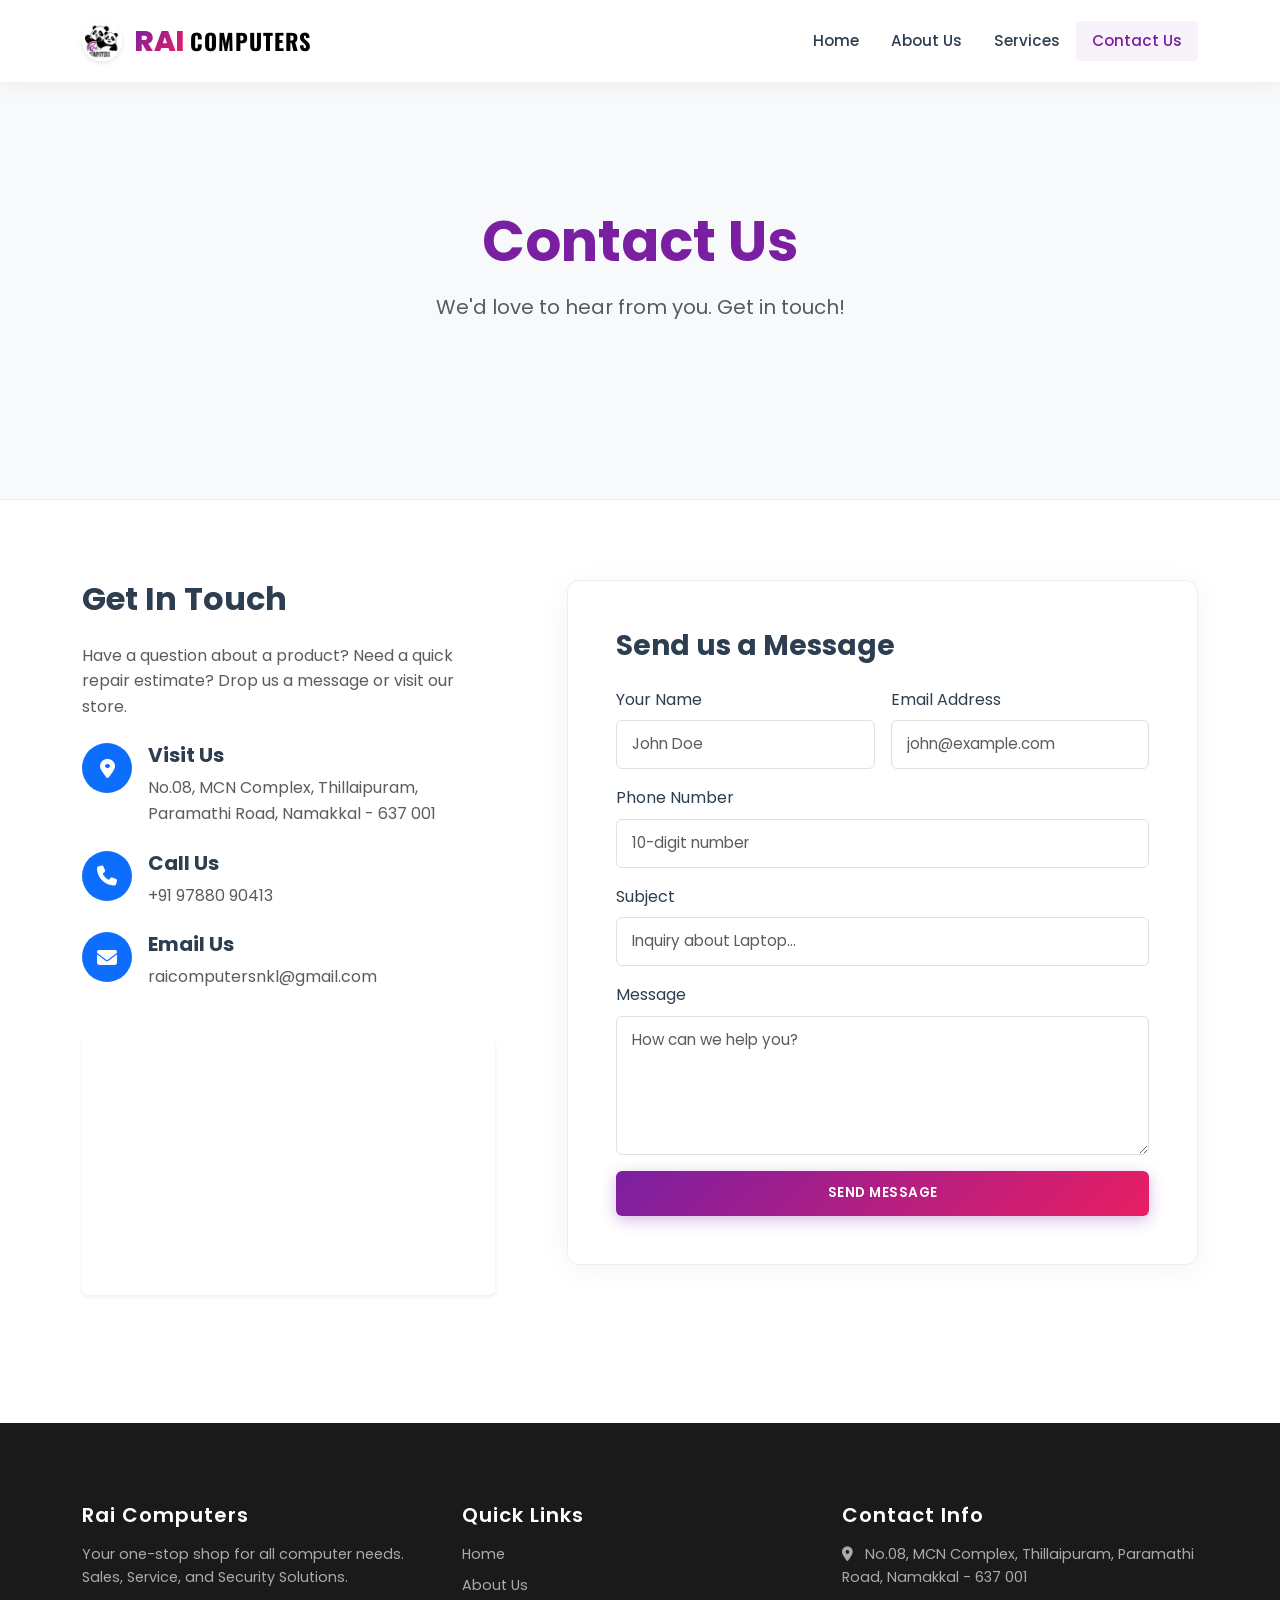
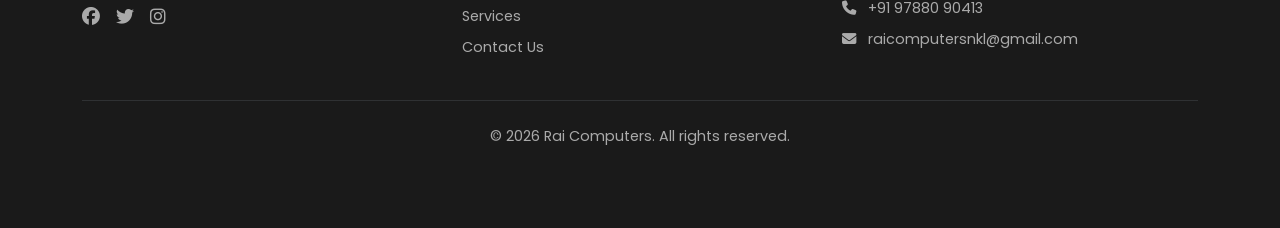
<file: contact.html>
<!DOCTYPE html>
<html lang="en">

<head>
    <meta charset="UTF-8">
    <meta name="viewport" content="width=device-width, initial-scale=1.0">
    <title>Contact Us - Rai Computers</title>
    <!-- Bootstrap 5 CSS -->
    <link href="https://cdn.jsdelivr.net/npm/bootstrap@5.3.0/dist/css/bootstrap.min.css" rel="stylesheet">
    <!-- Font Awesome -->
    <link rel="stylesheet" href="https://cdnjs.cloudflare.com/ajax/libs/font-awesome/6.4.0/css/all.min.css">
    <!-- Custom CSS -->
    <link rel="stylesheet" href="assets/css/style.css">
</head>

<body>

    <!-- Navigation -->
    <nav class="navbar navbar-expand-lg navbar-light fixed-top">
        <div class="container">
            <a class="navbar-brand" href="index.html">
                <img src="assets/img/logo.png" alt="Rai Computers" height="40">
                <span class="brand-text">
                    <span class="brand-rai">Rai</span>
                    <span class="brand-computers">COMPUTERS</span>
                </span>
            </a>
            <button class="navbar-toggler" type="button" data-bs-toggle="collapse" data-bs-target="#navbarNav">
                <span class="navbar-toggler-icon"></span>
            </button>
            <div class="collapse navbar-collapse" id="navbarNav">
                <ul class="navbar-nav ms-auto">
                    <li class="nav-item"><a class="nav-link" href="index.html">Home</a></li>
                    <li class="nav-item"><a class="nav-link" href="about.html">About Us</a></li>
                    <li class="nav-item"><a class="nav-link" href="services.html">Services</a></li>
                    <li class="nav-item"><a class="nav-link" href="contact.html">Contact Us</a></li>
                </ul>
            </div>
        </div>
    </nav>

    <!-- Header -->
    <header class="py-5 mt-5 bg-light">
        <div class="container py-5 text-center">
            <h1 class="display-4 fw-bold text-primary">Contact Us</h1>
            <p class="lead text-muted">We'd love to hear from you. Get in touch!</p>
        </div>
    </header>

    <!-- Contact Section -->
    <section class="py-5">
        <div class="container">
            <div class="row g-5">
                <!-- Info Column -->
                <div class="col-lg-5">
                    <div class="pe-lg-4">
                        <h2 class="fw-bold mb-4">Get In Touch</h2>
                        <p class="mb-4 text-muted">Have a question about a product? Need a quick repair estimate? Drop
                            us a message or visit our store.</p>

                        <div class="d-flex mb-4">
                            <div class="me-3">
                                <div class="bg-primary text-white rounded-circle d-flex align-items-center justify-content-center"
                                    style="width: 50px; height: 50px;">
                                    <i class="fas fa-map-marker-alt fa-lg"></i>
                                </div>
                            </div>
                            <div>
                                <h5 class="fw-bold">Visit Us</h5>
                                <p class="text-muted mb-0">No.08, MCN Complex, Thillaipuram,<br>Paramathi Road, Namakkal
                                    - 637 001</p>
                            </div>
                        </div>

                        <div class="d-flex mb-4">
                            <div class="me-3">
                                <div class="bg-primary text-white rounded-circle d-flex align-items-center justify-content-center"
                                    style="width: 50px; height: 50px;">
                                    <i class="fas fa-phone fa-lg"></i>
                                </div>
                            </div>
                            <div>
                                <h5 class="fw-bold">Call Us</h5>
                                <p class="text-muted mb-0"><a href="tel:+919788090413"
                                        class="text-decoration-none text-muted">+91 97880 90413</a></p>
                            </div>
                        </div>

                        <div class="d-flex mb-4">
                            <div class="me-3">
                                <div class="bg-primary text-white rounded-circle d-flex align-items-center justify-content-center"
                                    style="width: 50px; height: 50px;">
                                    <i class="fas fa-envelope fa-lg"></i>
                                </div>
                            </div>
                            <div>
                                <h5 class="fw-bold">Email Us</h5>
                                <p class="text-muted mb-0">raicomputersnkl@gmail.com</p>
                            </div>
                        </div>

                        <!-- Map -->
                        <div class="mt-5 rounded overflow-hidden shadow-sm">
                            <iframe
                                src="https://www.google.com/maps/embed?pb=!1m17!1m12!1m3!1d3907.44498522339!2d78.17083000000001!3d11.216226!2m3!1f0!2f0!3f0!3m2!1i1024!2i768!4f13.1!3m2!1m1!2zMTHCsDEyJzU4LjQiTiA3OMKwMTAnMTUuMCJF!5e0!3m2!1sen!2sin!4v1705051234567!5m2!1sen!2sin"
                                width="100%" height="250" style="border:0;" allowfullscreen="" loading="lazy"
                                referrerpolicy="no-referrer-when-downgrade"></iframe>
                        </div>
                    </div>
                </div>

                <!-- Form Column -->
                <div class="col-lg-7">
                    <div class="contact-form-wrapper">
                        <h3 class="fw-bold mb-4">Send us a Message</h3>
                        <form id="contactForm">
                            <div class="row g-3">
                                <div class="col-md-6">
                                    <label for="name" class="form-label">Your Name</label>
                                    <input type="text" class="form-control" id="name" required placeholder="John Doe">
                                </div>
                                <div class="col-md-6">
                                    <label for="email" class="form-label">Email Address</label>
                                    <input type="email" class="form-control" id="email" required
                                        placeholder="john@example.com">
                                </div>
                                <div class="col-12">
                                    <label for="phone" class="form-label">Phone Number</label>
                                    <input type="tel" class="form-control" id="phone" required
                                        placeholder="10-digit number">
                                </div>
                                <div class="col-12">
                                    <label for="subject" class="form-label">Subject</label>
                                    <input type="text" class="form-control" id="subject"
                                        placeholder="Inquiry about Laptop...">
                                </div>
                                <div class="col-12">
                                    <label for="message" class="form-label">Message</label>
                                    <textarea class="form-control" id="message" rows="5" required
                                        placeholder="How can we help you?"></textarea>
                                </div>
                                <div class="col-12">
                                    <button type="submit" class="btn btn-primary btn-lg w-100" id="submitBtn">Send
                                        Message</button>
                                </div>
                            </div>
                        </form>
                    </div>
                </div>
            </div>
        </div>
    </section>

    <!-- Footer -->
    <footer class="py-5 mt-5">
        <div class="container">
            <div class="row g-4">
                <div class="col-md-4">
                    <h5 class="mb-3">Rai Computers</h5>
                    <p>Your one-stop shop for all computer needs. Sales, Service, and Security Solutions.</p>
                    <div class="d-flex gap-3 mt-3">
                        <a href="#"><i class="fab fa-facebook fa-lg"></i></a>
                        <a href="#"><i class="fab fa-twitter fa-lg"></i></a>
                        <a href="#"><i class="fab fa-instagram fa-lg"></i></a>
                    </div>
                </div>
                <div class="col-md-4">
                    <h5 class="mb-3">Quick Links</h5>
                    <ul class="list-unstyled">
                        <li class="mb-2"><a href="index.html">Home</a></li>
                        <li class="mb-2"><a href="about.html">About Us</a></li>
                        <li class="mb-2"><a href="services.html">Services</a></li>
                        <li class="mb-2"><a href="contact.html">Contact Us</a></li>
                    </ul>
                </div>
                <div class="col-md-4">
                    <h5 class="mb-3">Contact Info</h5>
                    <ul class="list-unstyled">
                        <li class="mb-2"><i class="fas fa-map-marker-alt me-2"></i> No.08, MCN Complex, Thillaipuram,
                            Paramathi Road, Namakkal - 637 001</li>
                        <li class="mb-2"><i class="fas fa-phone me-2"></i> <a href="tel:+919788090413"
                                class="text-decoration-none">+91 97880 90413</a></li>
                        <li class="mb-2"><i class="fas fa-envelope me-2"></i> raicomputersnkl@gmail.com</li>
                    </ul>
                </div>
            </div>
            <hr class="my-4 border-secondary">
            <div class="text-center">
                <p class="mb-0">&copy; 2026 Rai Computers. All rights reserved.</p>
            </div>
        </div>
    </footer>

    <!-- Bootstrap JS -->
    <script src="https://cdn.jsdelivr.net/npm/bootstrap@5.3.0/dist/js/bootstrap.bundle.min.js"></script>
    <script src="assets/js/main.js"></script>
</body>

</html>
</file>
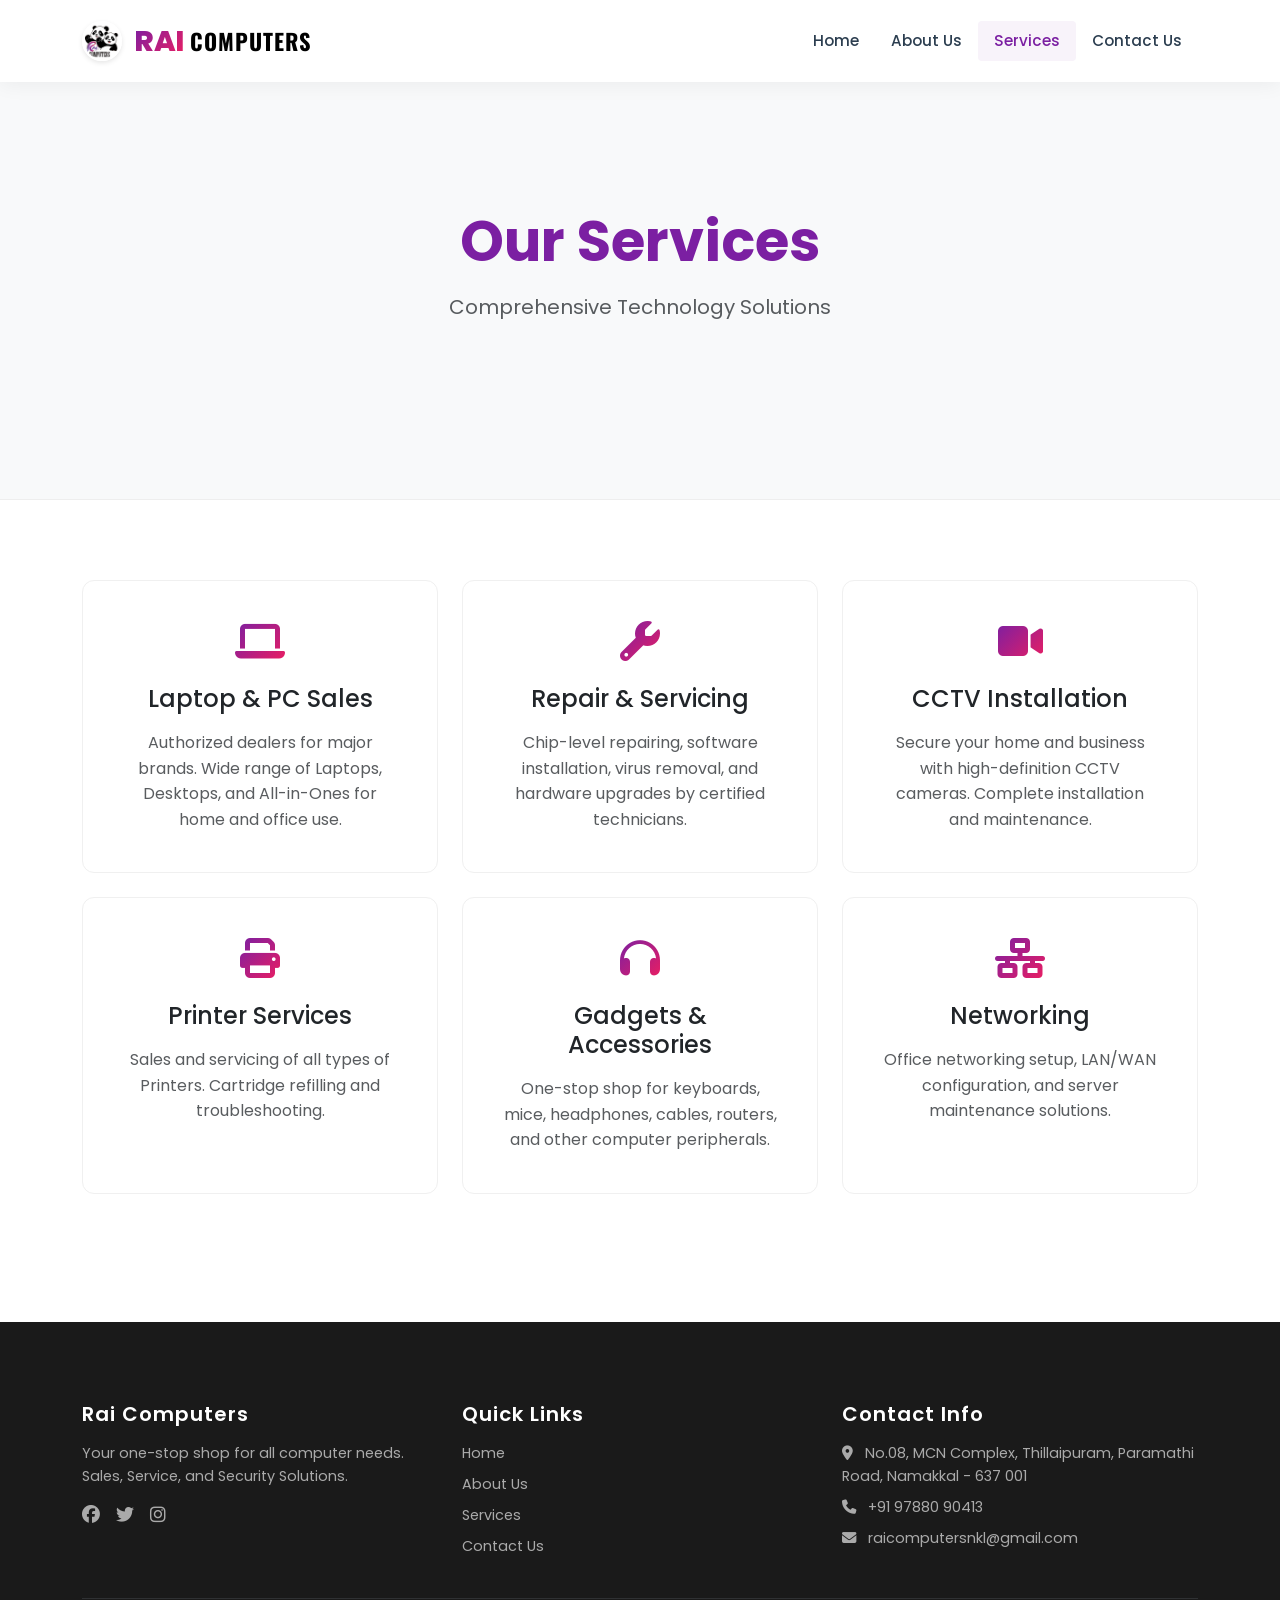
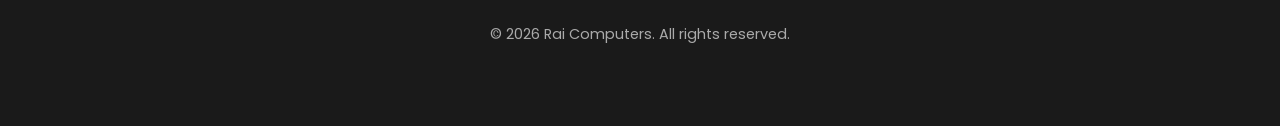
<file: services.html>
<!DOCTYPE html>
<html lang="en">

<head>
    <meta charset="UTF-8">
    <meta name="viewport" content="width=device-width, initial-scale=1.0">
    <title>Our Services - Rai Computers</title>
    <!-- Bootstrap 5 CSS -->
    <link href="https://cdn.jsdelivr.net/npm/bootstrap@5.3.0/dist/css/bootstrap.min.css" rel="stylesheet">
    <!-- Font Awesome -->
    <link rel="stylesheet" href="https://cdnjs.cloudflare.com/ajax/libs/font-awesome/6.4.0/css/all.min.css">
    <!-- Custom CSS -->
    <link rel="stylesheet" href="assets/css/style.css">
</head>

<body>

    <!-- Navigation -->
    <nav class="navbar navbar-expand-lg navbar-light fixed-top">
        <div class="container">
            <a class="navbar-brand" href="index.html">
                <img src="assets/img/logo.png" alt="Rai Computers" height="40">
                <span class="brand-text">
                    <span class="brand-rai">Rai</span>
                    <span class="brand-computers">COMPUTERS</span>
                </span>
            </a>
            <button class="navbar-toggler" type="button" data-bs-toggle="collapse" data-bs-target="#navbarNav">
                <span class="navbar-toggler-icon"></span>
            </button>
            <div class="collapse navbar-collapse" id="navbarNav">
                <ul class="navbar-nav ms-auto">
                    <li class="nav-item"><a class="nav-link" href="index.html">Home</a></li>
                    <li class="nav-item"><a class="nav-link" href="about.html">About Us</a></li>
                    <li class="nav-item"><a class="nav-link" href="services.html">Services</a></li>
                    <li class="nav-item"><a class="nav-link" href="contact.html">Contact Us</a></li>
                </ul>
            </div>
        </div>
    </nav>

    <!-- Header -->
    <header class="py-5 mt-5 bg-light">
        <div class="container py-5 text-center">
            <h1 class="display-4 fw-bold text-primary">Our Services</h1>
            <p class="lead text-muted">Comprehensive Technology Solutions</p>
        </div>
    </header>

    <!-- Services Grid -->
    <section class="py-5">
        <div class="container">
            <div class="row g-4">
                <!-- Service 1 -->
                <div class="col-md-4">
                    <div class="card service-card p-4 text-center">
                        <div class="card-body">
                            <i class="fas fa-laptop service-icon"></i>
                            <h3 class="card-title h4 mb-3">Laptop & PC Sales</h3>
                            <p class="card-text text-muted">Authorized dealers for major brands. Wide range of Laptops,
                                Desktops, and All-in-Ones for home and office use.</p>
                        </div>
                    </div>
                </div>
                <!-- Service 2 -->
                <div class="col-md-4">
                    <div class="card service-card p-4 text-center">
                        <div class="card-body">
                            <i class="fas fa-wrench service-icon"></i>
                            <h3 class="card-title h4 mb-3">Repair & Servicing</h3>
                            <p class="card-text text-muted">Chip-level repairing, software installation, virus removal,
                                and hardware upgrades by certified technicians.</p>
                        </div>
                    </div>
                </div>
                <!-- Service 3 -->
                <div class="col-md-4">
                    <div class="card service-card p-4 text-center">
                        <div class="card-body">
                            <i class="fas fa-video service-icon"></i>
                            <h3 class="card-title h4 mb-3">CCTV Installation</h3>
                            <p class="card-text text-muted">Secure your home and business with high-definition CCTV
                                cameras. Complete installation and maintenance.</p>
                        </div>
                    </div>
                </div>
                <!-- Service 4 -->
                <div class="col-md-4">
                    <div class="card service-card p-4 text-center">
                        <div class="card-body">
                            <i class="fas fa-print service-icon"></i>
                            <h3 class="card-title h4 mb-3">Printer Services</h3>
                            <p class="card-text text-muted">Sales and servicing of all types of Printers. Cartridge
                                refilling and troubleshooting.</p>
                        </div>
                    </div>
                </div>
                <!-- Service 5 -->
                <div class="col-md-4">
                    <div class="card service-card p-4 text-center">
                        <div class="card-body">
                            <i class="fas fa-headphones service-icon"></i>
                            <h3 class="card-title h4 mb-3">Gadgets & Accessories</h3>
                            <p class="card-text text-muted">One-stop shop for keyboards, mice, headphones, cables,
                                routers, and other computer peripherals.</p>
                        </div>
                    </div>
                </div>
                <!-- Service 6 -->
                <div class="col-md-4">
                    <div class="card service-card p-4 text-center">
                        <div class="card-body">
                            <i class="fas fa-network-wired service-icon"></i>
                            <h3 class="card-title h4 mb-3">Networking</h3>
                            <p class="card-text text-muted">Office networking setup, LAN/WAN configuration, and server
                                maintenance solutions.</p>
                        </div>
                    </div>
                </div>
            </div>
        </div>
    </section>

    <!-- Footer -->
    <footer class="py-5 mt-5">
        <div class="container">
            <div class="row g-4">
                <div class="col-md-4">
                    <h5 class="mb-3">Rai Computers</h5>
                    <p>Your one-stop shop for all computer needs. Sales, Service, and Security Solutions.</p>
                    <div class="d-flex gap-3 mt-3">
                        <a href="#"><i class="fab fa-facebook fa-lg"></i></a>
                        <a href="#"><i class="fab fa-twitter fa-lg"></i></a>
                        <a href="#"><i class="fab fa-instagram fa-lg"></i></a>
                    </div>
                </div>
                <div class="col-md-4">
                    <h5 class="mb-3">Quick Links</h5>
                    <ul class="list-unstyled">
                        <li class="mb-2"><a href="index.html">Home</a></li>
                        <li class="mb-2"><a href="about.html">About Us</a></li>
                        <li class="mb-2"><a href="services.html">Services</a></li>
                        <li class="mb-2"><a href="contact.html">Contact Us</a></li>
                    </ul>
                </div>
                <div class="col-md-4">
                    <h5 class="mb-3">Contact Info</h5>
                    <ul class="list-unstyled">
                        <li class="mb-2"><i class="fas fa-map-marker-alt me-2"></i> No.08, MCN Complex, Thillaipuram,
                            Paramathi Road, Namakkal - 637 001</li>
                        <li class="mb-2"><i class="fas fa-phone me-2"></i> <a href="tel:+919788090413"
                                class="text-decoration-none ">+91 97880 90413</a></li>
                        <li class="mb-2"><i class="fas fa-envelope me-2"></i> raicomputersnkl@gmail.com</li>
                    </ul>
                </div>
            </div>
            <hr class="my-4 border-secondary">
            <div class="text-center">
                <p class="mb-0">&copy; 2026 Rai Computers. All rights reserved.</p>
            </div>
        </div>
    </footer>

    <!-- Bootstrap JS -->
    <script src="https://cdn.jsdelivr.net/npm/bootstrap@5.3.0/dist/js/bootstrap.bundle.min.js"></script>
    <script src="assets/js/main.js"></script>
</body>

</html>
</file>
<file: assets/css/style.css>
/* Rai Computers - Professional Styles */

/* Google Fonts - MUST BE AT THE TOP */
@import url('https://fonts.googleapis.com/css2?family=Oswald:wght@500;700&family=Poppins:wght@300;400;500;600&display=swap');

:root {
    /* Brand Colors - Sophisticated Palette */
    --primary-color: #7b1fa2;
    /* Deep Violet */
    --primary-dark: #4a148c;
    --accent-color: #e91e63;
    /* Pinkish accent */
    --text-dark: #2c3e50;
    --text-muted: #6c757d;
    --light-bg: #f8f9fa;
    --white: #ffffff;

    /* formal gradients */
    --brand-gradient: linear-gradient(135deg, #7b1fa2 0%, #e91e63 100%);
}

body {
    font-family: 'Poppins', 'Segoe UI', sans-serif;
    /* Clean, modern sans-serif */
    color: var(--text-dark);
    background-color: var(--white);
    overflow-x: hidden;
    line-height: 1.6;
}

/* Navbar - Professional & Clean */
.navbar {
    background-color: rgba(255, 255, 255, 0.98) !important;
    backdrop-filter: blur(10px);
    box-shadow: 0 2px 20px rgba(0, 0, 0, 0.06);
    padding-top: 1rem;
    padding-bottom: 1rem;
}

.navbar-brand {
    display: flex;
    align-items: center;
    gap: 12px;
}

.navbar-brand img {
    border-radius: 50%;
    object-fit: contain;
    border: 2px solid white;
    /* Clean border */
    box-shadow: 0 2px 5px rgba(0, 0, 0, 0.1);
}

/* Brand Text Styling - The "Rai" Gradient & "COMPUTERS" Black */
.brand-text {
    display: flex;
    align-items: baseline;
    gap: 6px;
    line-height: 1;
}

.brand-rai {
    font-family: 'Poppins', sans-serif;
    font-weight: 800;
    font-size: 1.8rem;
    text-transform: uppercase;
    background: var(--brand-gradient);
    -webkit-background-clip: text;
    -webkit-text-fill-color: transparent;
    background-clip: text;
    letter-spacing: -0.5px;
}

.brand-computers {
    font-family: 'Oswald', sans-serif;
    font-weight: 700;
    font-size: 1.4rem;
    color: #000000;
    text-transform: uppercase;
    letter-spacing: 1px;
}

/* Navigation Links */
.nav-link {
    font-weight: 500;
    color: var(--text-dark) !important;
    font-size: 0.95rem;
    padding: 0.5rem 1rem !important;
    transition: all 0.3s ease;
    border-radius: 4px;
}

.nav-link:hover,
.nav-link.active {
    color: var(--primary-color) !important;
    background-color: rgba(123, 31, 162, 0.05);
}

.navbar-toggler {
    border: none;
    padding: 0;
}

.navbar-toggler:focus {
    box-shadow: none;
}

/* Hero Section */
.hero-section {
    background: linear-gradient(rgba(0, 0, 0, 0.6), rgba(0, 0, 0, 0.6)), url('https://images.unsplash.com/photo-1497215728101-856f4ea42174?ixlib=rb-1.2.1&auto=format&fit=crop&w=1950&q=80') center/cover;
    height: 75vh;
    display: flex;
    align-items: center;
    color: white;
    text-align: center;
    position: relative;
    margin-top: 76px;
    /* Offset fixed navbar */
}

.hero-content h1 {
    font-weight: 700;
    font-size: 3.5rem;
    letter-spacing: -1px;
    margin-bottom: 1.5rem;
    text-shadow: 0 2px 10px rgba(0, 0, 0, 0.3);
}

.hero-content p {
    font-size: 1.25rem;
    font-weight: 300;
    opacity: 0.9;
    max-width: 700px;
    margin: 0 auto 2.5rem;
}

/* Common Header Styles */
header.bg-light {
    background-color: #f8f9fa !important;
    border-bottom: 1px solid #eee;
    padding: 4rem 0;
    margin-top: 76px;
    /* Offset navbar */
}

header h1 {
    color: var(--text-dark);
    margin-bottom: 1rem;
}

/* Buttons - Formal & Professional */
.btn {
    padding: 12px 30px;
    font-weight: 600;
    letter-spacing: 0.5px;
    border-radius: 6px;
    /* Slightly rounded, formal */
    transition: all 0.3s cubic-bezier(0.25, 0.8, 0.25, 1);
    text-transform: uppercase;
    font-size: 0.85rem;
}

.btn-primary {
    background: var(--brand-gradient);
    border: none;
    box-shadow: 0 4px 15px rgba(123, 31, 162, 0.3);
}

.btn-primary:hover {
    transform: translateY(-2px);
    box-shadow: 0 8px 25px rgba(123, 31, 162, 0.4);
    background: linear-gradient(135deg, #6a1b9a 0%, #c2185b 100%);
}

.btn-outline-light {
    border: 2px solid rgba(255, 255, 255, 0.8);
}

.btn-outline-light:hover {
    background-color: white;
    color: var(--primary-color);
}

/* Cards - Subtle & Clean */
.service-card {
    background: white;
    border: 1px solid #f0f0f0;
    border-radius: 12px;
    padding: 2.5rem 2rem;
    transition: all 0.3s ease;
    height: 100%;
}

.service-card:hover {
    border-color: transparent;
    box-shadow: 0 10px 40px rgba(0, 0, 0, 0.08);
    /* Soft, diffused shadow */
    transform: translateY(-5px);
}

.service-icon {
    font-size: 2.5rem;
    margin-bottom: 1.5rem;
    background: var(--brand-gradient);
    -webkit-background-clip: text;
    -webkit-text-fill-color: transparent;
}

/* Footer */
footer {
    background-color: #1a1a1a;
    color: #aaa;
    padding-top: 5rem;
    padding-bottom: 2rem;
    font-size: 0.9rem;
}

footer h5 {
    color: white;
    font-weight: 600;
    margin-bottom: 1.5rem;
    letter-spacing: 1px;
}

footer a {
    color: #aaa;
    text-decoration: none;
    transition: color 0.2s;
}

footer a:hover {
    color: var(--accent-color);
    padding-left: 5px;
    /* Subtle movement */
}

footer .list-unstyled li {
    margin-bottom: 0.75rem;
}

/* Typography Utilities */
.text-primary {
    color: var(--primary-color) !important;
}

.lead {
    font-weight: 400;
    color: var(--text-muted);
}

/* Contact Form */
.contact-form-wrapper {
    background: white;
    padding: 3rem;
    border-radius: 12px;
    box-shadow: 0 5px 30px rgba(0, 0, 0, 0.05);
    /* Very subtle */
    border: 1px solid #eee;
}

.form-control {
    border-radius: 6px;
    padding: 12px 15px;
    border: 1px solid #e0e0e0;
    font-size: 0.95rem;
}

.form-control:focus {
    box-shadow: 0 0 0 3px rgba(123, 31, 162, 0.1);
    border-color: var(--primary-color);
}

/* Custom Alert */
.custom-alert-overlay {
    position: fixed;
    inset: 0;
    background: rgba(0, 0, 0, 0.4);
    backdrop-filter: blur(4px);
    display: flex;
    justify-content: center;
    align-items: center;
    z-index: 10000;
    animation: fadeIn 0.2s ease-out;
}

.custom-alert-box {
    background: white;
    padding: 2.5rem;
    border-radius: 16px;
    width: 90%;
    max-width: 420px;
    text-align: center;
    box-shadow: 0 20px 60px rgba(0, 0, 0, 0.2);
    animation: scaleIn 0.3s cubic-bezier(0.16, 1, 0.3, 1);
}

.custom-alert-icon {
    font-size: 3.5rem;
    margin-bottom: 1.25rem;
    background: var(--brand-gradient);
    -webkit-background-clip: text;
    -webkit-text-fill-color: transparent;
}

.custom-alert-title {
    font-size: 1.5rem;
    font-weight: 700;
    color: var(--text-dark);
    margin-bottom: 0.5rem;
}

.custom-alert-message {
    color: var(--text-muted);
    font-size: 1rem;
    margin-bottom: 2rem;
}

.custom-alert-btn {
    background: var(--brand-gradient);
    color: white;
    border: none;
    padding: 12px 40px;
    border-radius: 50px;
    font-weight: 600;
    cursor: pointer;
    box-shadow: 0 4px 15px rgba(123, 31, 162, 0.3);
    transition: transform 0.2s;
}

.custom-alert-btn:hover {
    transform: scale(1.05);
}

@keyframes fadeIn {
    from {
        opacity: 0;
    }

    to {
        opacity: 1;
    }
}

@keyframes scaleIn {
    from {
        transform: scale(0.9);
        opacity: 0;
    }

    to {
        transform: scale(1);
        opacity: 1;
    }
}

/* Spacing Helpers */
.py-5 {
    padding-top: 5rem !important;
    padding-bottom: 5rem !important;
}

.mb-5 {
    margin-bottom: 4rem !important;
}
</file>
